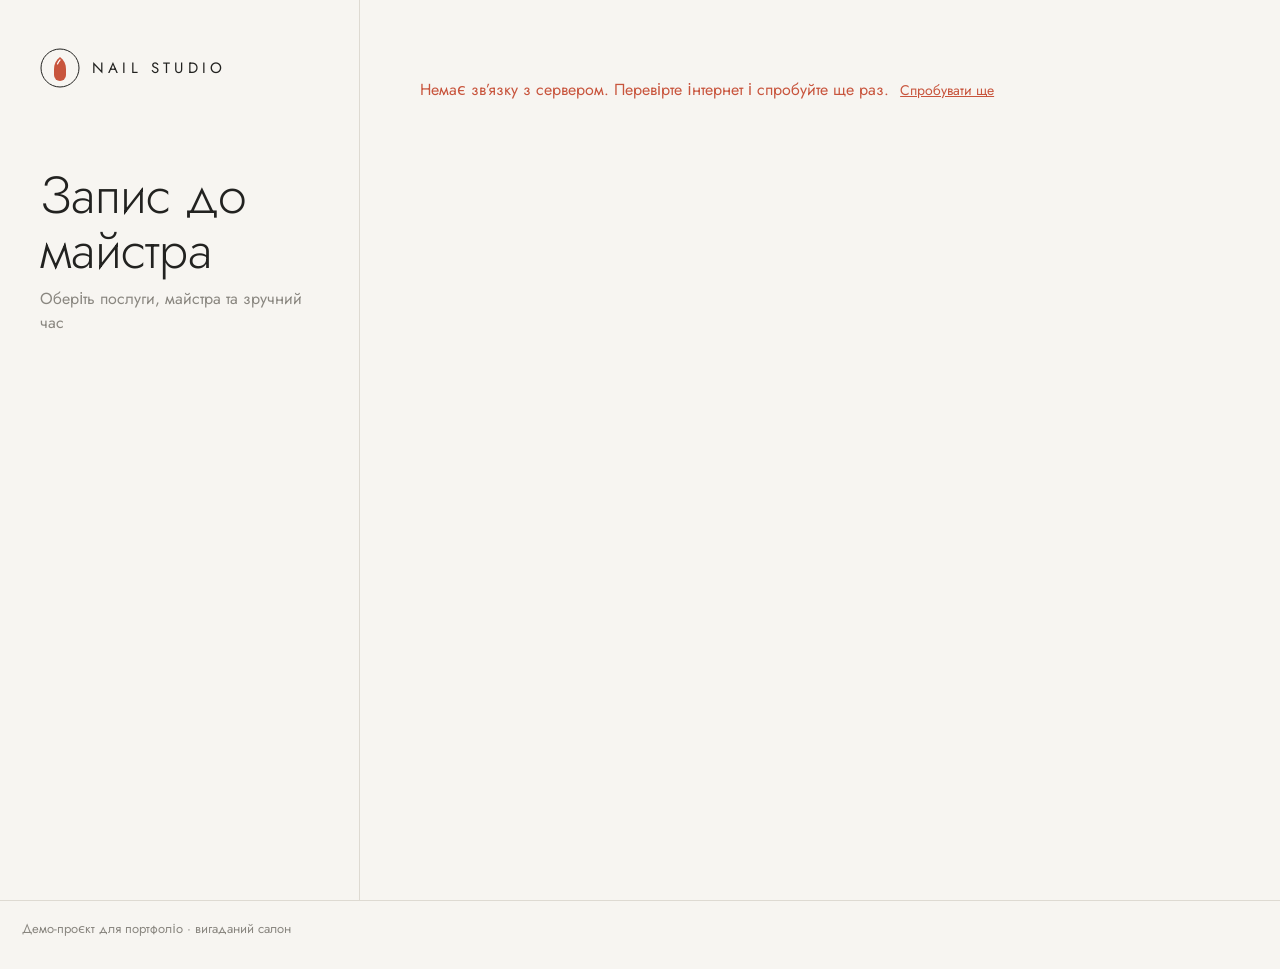
<file: docs/index.html>
<!DOCTYPE html>
<html lang="uk">
<head>
  <meta charset="UTF-8">
  <meta name="viewport" content="width=device-width, initial-scale=1, viewport-fit=cover">
  <meta name="theme-color" content="#f7f5f1">
  <meta name="color-scheme" content="light">
  <title>Запис до майстра</title>
  <link rel="preconnect" href="https://fonts.googleapis.com">
  <link rel="preconnect" href="https://fonts.gstatic.com" crossorigin>
  <link href="https://fonts.googleapis.com/css2?family=Jost:wght@300;400;500&display=swap" rel="stylesheet">
  <link rel="stylesheet" href="site.css">
</head>
<body>
  <div id="demo-banner" class="demo" hidden>Демо-режим: дані вигадані, нічого нікуди не відправляється · <a href="admin.html">Адмін-панель</a></div>

  <div class="wrap">
    <aside>
      <!-- ЛОГОТИП: замініть файл logo.svg на свій (або змініть src і текст тут) -->
      <a class="brand" href="./" aria-label="Nail Studio — на головну">
        <img src="logo.svg" alt="" width="40" height="40">
        <span>Nail Studio</span>
      </a>
      <h1 id="title">Запис до майстра</h1>
      <p class="sub" id="subtitle">Оберіть послуги, майстра та зручний час</p>
      <ol class="steps" id="steps" hidden>
        <li data-s="1"><button type="button"><span>01</span>Послуги</button></li>
        <li data-s="2"><button type="button"><span>02</span>Майстер</button></li>
        <li data-s="3"><button type="button"><span>03</span>Час</button></li>
        <li data-s="4"><button type="button"><span>04</span>Дані</button></li>
      </ol>
    </aside>

    <main>
      <div id="loading" class="state">Завантаження…</div>
      <div id="error" class="state err" hidden></div>

      <!-- Крок 1: послуги -->
      <section id="step1" hidden>
        <h2><b>01</b>Що вас цікавить</h2>
        <div id="cats" class="cats"></div>
        <h2><b>02</b>Оберіть послуги <em id="catname"></em> <small>можна кілька</small></h2>
        <div id="services"></div>
        <div id="noServices" class="state" hidden></div>
        <div id="warn" class="warn" hidden></div>
        <div class="bar">
          <div id="total" class="total"></div>
          <button id="to2" class="primary" disabled>Далі: майстер</button>
        </div>
      </section>

      <!-- Крок 2: майстер -->
      <section id="step2" hidden>
        <button class="back" data-back="1">← Назад</button>
        <div id="chosen" class="chosen"></div>
        <h2><b>03</b>Оберіть майстра</h2>
        <div id="masters" class="mlist"></div>
        <div id="noMasters" class="state" hidden>Для цього набору послуг немає вільних майстрів. Зателефонуйте нам.</div>
      </section>

      <!-- Крок 3: дата і час -->
      <section id="step3" hidden>
        <button class="back" data-back="2">← Назад</button>
        <div id="summary3" class="note"></div>
        <h2><b>04</b>Оберіть день</h2>
        <div id="days" class="chips scroll"></div>
        <h2><b>05</b>Вільний час</h2>
        <div id="times" class="times"></div>
        <div id="nodays" class="state" hidden></div>
        <button id="to4" class="primary" disabled>Далі: ваші дані</button>
      </section>

      <!-- Крок 4: дані -->
      <section id="step4" hidden>
        <button class="back" data-back="3">← Назад</button>
        <div id="summary4" class="note"></div>
        <form id="form" novalidate>
          <label>Ім’я<input id="f-name" autocomplete="name" maxlength="60"><span class="fe" id="e-name"></span></label>
          <label>Телефон<input id="f-phone" type="tel" autocomplete="tel" placeholder="+380 50 123 45 67" maxlength="20"><span class="fe" id="e-phone"></span></label>
          <label>Пошта <small>(необов’язково, надішлемо підтвердження)</small><input id="f-email" type="email" autocomplete="email" maxlength="120"><span class="fe" id="e-email"></span></label>
          <label>Побажання <small>(необов’язково)</small><textarea id="f-comment" rows="2" maxlength="500"></textarea></label>
          <input id="f-website" class="hp" tabindex="-1" autocomplete="off" aria-hidden="true">
          <p class="consent">Натискаючи «Записатися», ви погоджуєтесь на обробку імені й телефону лише для цього запису.</p>
          <button id="submit" class="primary" type="submit">Записатися</button>
        </form>
      </section>

      <!-- Готово -->
      <section id="done" hidden>
        <div class="ok">✓</div>
        <h2 class="plain">Ви записані!</h2>
        <div id="doneInfo" class="note big"></div>
        <p>Щоб скасувати запис, збережіть це посилання:</p>
        <input id="cancelLink" readonly>
        <button id="copy" class="secondary">Скопіювати посилання</button>
        <button id="restBtn" class="primary" hidden></button>
        <button id="again" class="secondary">Записатися ще раз</button>
      </section>

      <!-- Скасування за посиланням -->
      <section id="cancelBox" hidden>
        <h2 class="plain">Скасування запису</h2>
        <div id="cancelInfo" class="note big"></div>
        <button id="cancelBtn" class="primary danger">Скасувати запис</button>
        <!-- Кнопка повернення: посилання на сайт без ?cancel (адресу ставить app.js) -->
        <a id="homeBtn" class="secondary" href="./" hidden>На головну</a>
      </section>
    </main>

    <footer class="foot">Демо-проєкт для портфоліо · вигаданий салон</footer>
  </div>

  <script src="core.js"></script>
  <script src="config.js"></script>
  <script src="demo.js"></script>
  <script src="app.js"></script>
</body>
</html>
</file>
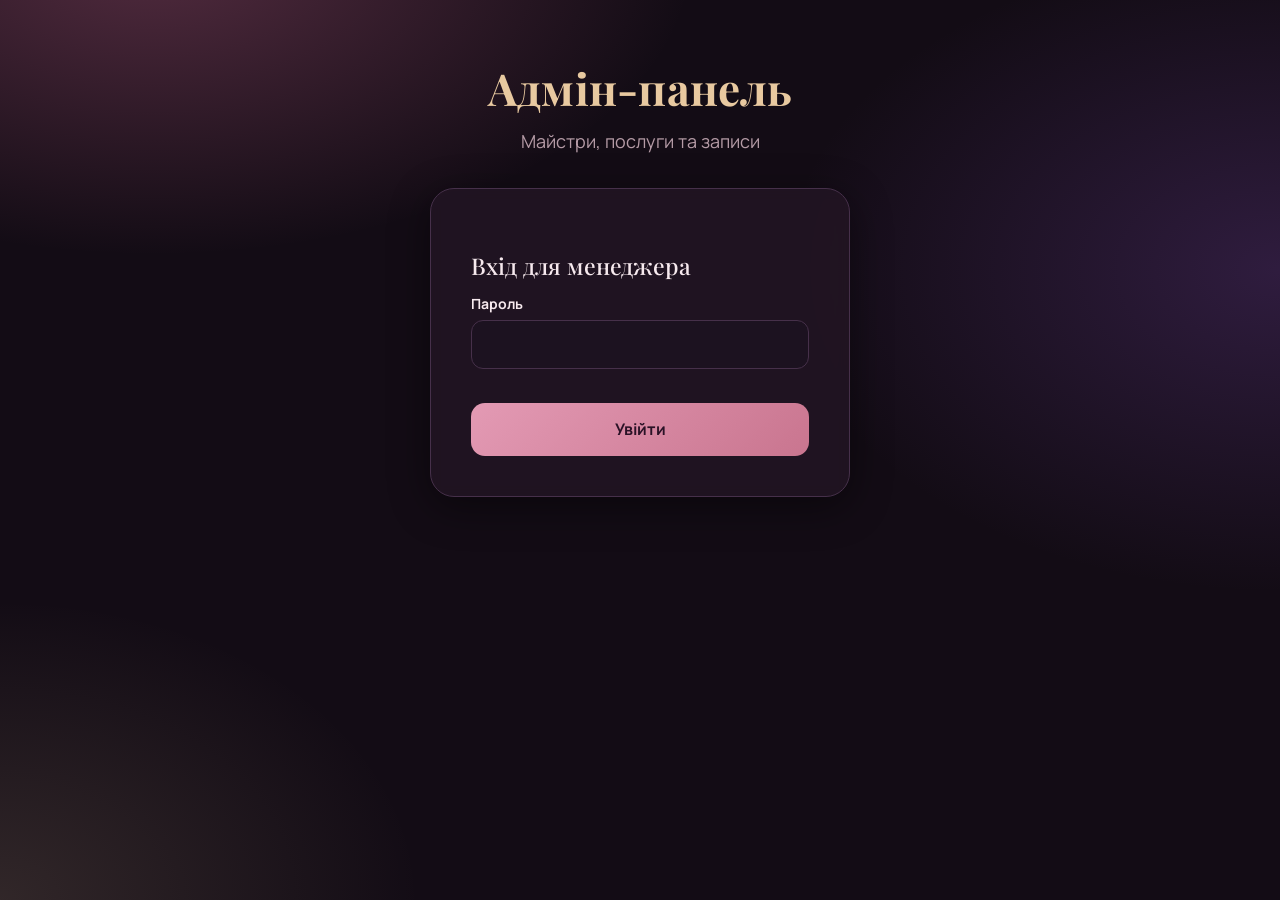
<file: docs/admin.html>
<!DOCTYPE html>
<html lang="uk">
<head>
  <meta charset="UTF-8">
  <meta name="viewport" content="width=device-width, initial-scale=1, viewport-fit=cover">
  <meta name="theme-color" content="#130c15">
  <meta name="color-scheme" content="dark">
  <meta name="robots" content="noindex, nofollow">
  <title>Адмін-панель</title>
  <link rel="preconnect" href="https://fonts.googleapis.com">
  <link rel="preconnect" href="https://fonts.gstatic.com" crossorigin>
  <link href="https://fonts.googleapis.com/css2?family=Manrope:wght@400;600;700&family=Playfair+Display:wght@500;700&display=swap" rel="stylesheet">
  <link rel="stylesheet" href="style.css">
  <link rel="stylesheet" href="admin.css">
</head>
<body>
  <div id="demo-banner" class="demo" hidden>Демо-режим: дані вигадані й зберігаються лише в цьому браузері · пароль: <b>demo</b> · <a href="index.html">Сайт запису</a></div>

  <header class="hero">
    <h1>Адмін-панель</h1>
    <p>Майстри, послуги та записи</p>
  </header>

  <!-- Вхід -->
  <main class="card narrow" id="loginBox">
    <h2>Вхід для менеджера</h2>
    <form id="loginForm">
      <label>Пароль<input id="pw" type="password" autocomplete="current-password" required></label>
      <span class="fe" id="loginErr"></span>
      <button class="primary" type="submit" id="loginBtn">Увійти</button>
    </form>
  </main>

  <!-- Панель -->
  <main class="card wide" id="panel" hidden>
    <div class="topline">
      <nav class="tabs" id="tabs">
        <button data-tab="masters" class="on">Майстри</button>
        <button data-tab="services">Послуги</button>
        <button data-tab="bookings">Записи</button>
        <button data-tab="outbox" id="outboxTab" hidden>Сповіщення (демо)</button>
      </nav>
      <button class="link" id="logout">Вийти</button>
    </div>
    <div id="msg" class="toast" hidden></div>

    <section id="tab-masters">
      <div class="head"><h2>Майстри</h2><button class="secondary small" id="addMaster">+ Новий майстер</button></div>
      <div id="mList" class="alist"></div>
    </section>

    <section id="tab-services" hidden>
      <div class="head"><h2>Послуги</h2><button class="secondary small" id="addService">+ Нова послуга</button></div>
      <div id="sList" class="alist"></div>
    </section>

    <section id="tab-bookings" hidden>
      <div class="head"><h2>Майбутні записи</h2></div>
      <div id="bList" class="alist"></div>
    </section>

    <section id="tab-outbox" hidden>
      <div class="head"><h2>Імітація листів і запрошень</h2></div>
      <p class="hint">Так би працювали листи й запрошення в календар на справжньому сервері. Приберіть пошту в профілі майстра — нові записи більше не дають йому запрошень.</p>
      <div id="oList" class="alist"></div>
    </section>
  </main>

  <!-- Вікно редагування майстра -->
  <div class="modal" id="mModal" hidden>
    <form class="sheet" id="mForm" novalidate>
      <h2 id="mTitle">Майстер</h2>
      <div class="photoRow">
        <span id="mAv"></span>
        <div>
          <input id="mFile" type="file" accept="image/*" hidden>
          <button type="button" class="secondary small" id="mPick">Завантажити фото</button>
          <button type="button" class="link" id="mDelPhoto">прибрати</button>
          <small class="hint" id="mPhotoHint"></small>
        </div>
      </div>
      <label>Ім’я<input id="m-name" maxlength="40"><span class="fe" id="me-name"></span></label>
      <label>Спеціальність <small>(під іменем на сайті)</small><input id="m-role" maxlength="60" placeholder="Майстер манікюру"></label>
      <fieldset>
        <legend>Робочі дні</legend>
        <div class="days" id="m-days"></div>
        <span class="fe" id="me-workdays"></span>
      </fieldset>
      <div class="two">
        <label>Початок дня<input id="m-start" type="time"></label>
        <label>Кінець дня<input id="m-end" type="time"></label>
      </div>
      <span class="fe" id="me-hours"></span>
      <div class="two">
        <label>Обід з <small>(не обов’язково)</small><input id="m-lunchStart" type="time"></label>
        <label>Обід до<input id="m-lunchEnd" type="time"></label>
      </div>
      <span class="fe" id="me-lunch"></span>
      <label>Пошта <small>(сповіщення + запрошення в Google Календар)</small><input id="m-email" type="email" maxlength="120" placeholder="master@gmail.com"><span class="fe" id="me-email"></span></label>
      <div class="two">
        <label>Телефон<input id="m-phone" type="tel" maxlength="20" placeholder="+380 50 123 45 67"><span class="fe" id="me-phone"></span></label>
        <label>Telegram<input id="m-telegram" maxlength="60" placeholder="@username"><span class="fe" id="me-telegram"></span></label>
      </div>
      <p class="hint">Telegram-бот із сповіщеннями — наступний етап: майстер один раз натисне Start у боті. Поки що це поле просто зберігається.</p>
      <fieldset>
        <legend>Які послуги робить <small>(нічого не обрано = усі)</small></legend>
        <div id="m-services" class="checks"></div>
      </fieldset>
      <label class="inline"><input type="checkbox" id="m-active"> Показувати на сайті і приймати записи</label>
      <div class="formBtns">
        <button type="button" class="secondary" id="mCancel">Скасувати</button>
        <button type="submit" class="primary" id="mSave">Зберегти</button>
      </div>
    </form>
  </div>

  <!-- Вікно редагування послуги -->
  <div class="modal" id="sModal" hidden>
    <form class="sheet" id="sForm" novalidate>
      <h2 id="sTitle">Послуга</h2>
      <label>Назва<input id="s-name" maxlength="80"><span class="fe" id="se-name"></span></label>
      <label>Категорія <small>(групи на сайті)</small><input id="s-category" maxlength="40" list="catList" placeholder="Манікюр"></label>
      <datalist id="catList"></datalist>
      <div class="two">
        <label>Тривалість, хв<input id="s-durationMin" type="number" min="10" max="480" step="5"><span class="fe" id="se-durationMin"></span></label>
        <label>Ціна, ₴<input id="s-price" type="number" min="0" step="10"><span class="fe" id="se-price"></span></label>
      </div>
      <label class="inline"><input type="checkbox" id="s-active"> Показувати на сайті</label>
      <div class="formBtns">
        <button type="button" class="secondary" id="sCancel">Скасувати</button>
        <button type="submit" class="primary" id="sSave">Зберегти</button>
      </div>
    </form>
  </div>

  <script src="core.js"></script>
  <script src="config.js"></script>
  <script src="demo.js"></script>
  <script src="admin.js"></script>
</body>
</html>
</file>
<file: docs/site.css>
/* Сторінка запису (index.html) — скандинавський стиль: світло, тонкі лінії, багато повітря.
   Адмінка (admin.html) далі користується style.css — вона не змінилась. */
* { box-sizing: border-box; margin: 0; padding: 0; }
html { -webkit-text-size-adjust: 100%; text-size-adjust: 100%; color-scheme: light; }
:root { --bg: #f7f5f1; --ink: #222220; --mute: #8a8780; --line: #dedad2; --acc: #c8553d; --soft: #efebe3; --card: #fff; }
body {
  background: var(--bg); color: var(--ink); line-height: 1.5; overflow-x: hidden; min-height: 100vh;
  font-family: "Jost", system-ui, -apple-system, "Segoe UI", sans-serif;
  padding: 0 env(safe-area-inset-right) env(safe-area-inset-bottom) env(safe-area-inset-left);
  -webkit-tap-highlight-color: transparent;
}
[hidden] { display: none !important; }
button, input, textarea { font: inherit; color: inherit; }
button { background: none; border: 0; cursor: pointer; text-align: left; touch-action: manipulation; }
button:focus-visible, input:focus-visible, textarea:focus-visible { outline: 2px solid var(--acc); outline-offset: 2px; }
img, svg { max-width: 100%; }

.demo { background: var(--ink); color: #f1ece2; text-align: center; padding: 7px 12px; font-size: 13px; }
.demo a { color: #f1ece2; }

.wrap { display: grid; grid-template-columns: 1fr; min-height: 100vh; }
aside { padding: 26px 22px 12px; }
/* Логотип салону: картинка logo.svg + назва. Щоб замінити — див. README («Логотип»). */
.brand { display: inline-flex; align-items: center; gap: 12px; color: var(--ink); text-decoration: none; font-size: 15px; letter-spacing: .28em; text-transform: uppercase; }
.brand img { width: 40px; height: 40px; flex: none; display: block; }
h1 { font-weight: 300; font-size: clamp(32px, 8vw, 52px); line-height: 1.05; letter-spacing: -.02em; margin: 26px 0 10px; overflow-wrap: anywhere; }
.sub { color: var(--mute); font-size: 16px; max-width: 320px; }

/* Кроки */
.steps { list-style: none; margin-top: 18px; display: flex; gap: 14px; flex-wrap: wrap; font-size: 13px; }
.steps button { color: var(--mute); padding: 2px 0; border-bottom: 1px solid transparent; cursor: default; }
.steps button span { color: var(--line); margin-right: 5px; }
.steps li.on button { color: var(--ink); }
.steps li.on button span { color: var(--acc); }
.steps li.cur button { border-bottom-color: var(--acc); }
.steps li.past button { cursor: pointer; }
.steps li.past button:hover { border-bottom-color: var(--line); }

main { padding: 8px 22px 36px; min-width: 0; }
h2 { font-weight: 400; font-size: 13px; letter-spacing: .22em; text-transform: uppercase; color: var(--mute); margin: 24px 0 12px; display: flex; gap: 10px; align-items: baseline; flex-wrap: wrap; overflow-wrap: anywhere; }
h2 b { color: var(--acc); font-weight: 500; }
h2 em { font-style: normal; letter-spacing: .04em; text-transform: none; color: var(--ink); font-size: 14px; }
h2 small { letter-spacing: .04em; text-transform: none; font-size: 13px; }
h2.plain { font-size: 30px; font-weight: 300; letter-spacing: -.02em; text-transform: none; color: var(--ink); margin: 10px 0 14px; }

/* Категорії-плитки */
.cats { display: grid; grid-template-columns: repeat(auto-fit, minmax(150px, 1fr)); gap: 12px; }
.cat { position: relative; border: 1px solid var(--line); background: var(--card); padding: 16px 16px 14px; display: flex; flex-direction: column; gap: 3px; transition: border-color .2s; }
.cat:hover { border-color: #b9b5aa; }
.cat svg { width: 30px; height: 30px; stroke: var(--ink); fill: none; stroke-width: 1.3; stroke-linecap: round; stroke-linejoin: round; margin-bottom: 6px; }
.cat .t { font-size: 21px; letter-spacing: -.01em; overflow-wrap: anywhere; }
.cat .d { font-size: 13px; color: var(--mute); }
.cat.sel { border-color: var(--ink); box-shadow: inset 0 0 0 1px var(--ink); }
.cat.sel svg { stroke: var(--acc); }
.cat .cnt { position: absolute; top: 12px; right: 12px; min-width: 22px; height: 22px; border-radius: 11px; background: var(--acc); color: #fff; font-size: 12px; display: grid; place-items: center; padding: 0 6px; }

/* Послуги */
input, textarea { display: block; width: 100%; border: 1px solid var(--line); background: var(--card); padding: 13px 14px; font-size: 16px; border-radius: 0; outline: 0; }
input:focus, textarea:focus { border-color: var(--ink); }
input.bad { border-color: var(--acc); }
textarea { resize: vertical; min-height: 70px; }
.list { border-top: 1px solid var(--line); }
.opt { display: grid; grid-template-columns: 24px 1fr auto; gap: 14px; align-items: center; width: 100%; padding: 16px 0; border-bottom: 1px solid var(--line); }
.opt .nm { font-size: 18px; overflow-wrap: anywhere; }
.opt small { display: block; font-size: 13.5px; color: var(--mute); }
.opt .price { font-size: 16px; white-space: nowrap; }
.chk { width: 22px; height: 22px; border: 1px solid #b9b5aa; background: var(--card); display: grid; place-items: center; transition: .15s; }
.opt:hover .chk { border-color: var(--ink); }
.opt.sel .chk { background: var(--acc); border-color: var(--acc); }
.opt.sel .chk::after { content: "✓"; color: #fff; font-size: 14px; line-height: 1; }

.total { font-size: 15px; color: var(--mute); margin-bottom: 8px; }
.total b { color: var(--ink); font-weight: 500; }
.bar { position: sticky; bottom: 0; margin: 14px -22px -36px; padding: 12px 22px 18px; background: linear-gradient(to top, var(--bg) 78%, transparent); }

/* Попередження «забагато послуг» */
.warn { margin-top: 16px; padding: 14px 16px; border: 1px solid var(--acc); background: #fbefe9; font-size: 14.5px; }
.warn .alt { display: block; width: 100%; margin-top: 10px; padding: 12px 14px; background: var(--card); border: 1px solid var(--line); font-weight: 500; }
.warn .alt:hover { border-color: var(--ink); }
.warn .alt small { display: block; margin-top: 2px; font-weight: 400; color: var(--mute); }

/* Крок 2: вибрані послуги + майстри */
.chosen { display: flex; justify-content: space-between; gap: 14px; align-items: flex-start; border: 1px solid var(--line); background: var(--card); padding: 14px 16px; margin: 6px 0 4px; }
.chosen small { display: block; color: var(--mute); font-size: 13px; }
.chosen b { font-weight: 500; overflow-wrap: anywhere; }
.link { color: var(--acc); text-decoration: underline; text-underline-offset: 3px; padding: 2px 0; white-space: nowrap; font-size: 14px; }

.mlist { border-top: 1px solid var(--line); }
.mrow { display: grid; grid-template-columns: 52px 1fr 22px; gap: 16px; align-items: center; width: 100%; padding: 18px 0; border-bottom: 1px solid var(--line); transition: padding .2s; }
.mrow:hover:not(:disabled) { padding-left: 8px; }
.mrow:disabled { opacity: .5; cursor: not-allowed; }
.av { position: relative; flex: none; width: 52px; height: 52px; background: #e8e4db; display: grid; place-items: center; overflow: hidden; font-weight: 300; font-size: 22px; }
.mrow:nth-child(even) .av { background: #e9dcd3; }
.av img { position: absolute; inset: 0; width: 100%; height: 100%; object-fit: cover; }
.av.any { background: transparent; border: 1px dashed #bdb8ac; color: var(--mute); }
.av.sm { width: 40px; height: 40px; font-size: 18px; }
.mi { display: block; min-width: 0; }
.mi b { display: block; font-weight: 400; font-size: 21px; letter-spacing: -.01em; overflow-wrap: anywhere; }
.mi small { display: block; font-size: 14px; color: var(--mute); }
.near { display: block; font-size: 13.5px; margin-top: 6px; }
.near b { display: inline; font-size: inherit; font-weight: 500; color: var(--acc); }
.near em { font-style: normal; color: var(--mute); margin: 0 6px; }
.near .dim { color: var(--mute); }
.go { font-size: 20px; color: var(--mute); }
.mrow:hover:not(:disabled) .go { color: var(--acc); }

/* День і час */
.note { border: 1px solid var(--line); background: var(--card); padding: 13px 16px; margin: 8px 0; font-size: 15px; overflow-wrap: anywhere; }
.note.big { font-size: 17px; line-height: 1.7; text-align: left; }
.chips { display: flex; flex-wrap: wrap; gap: 8px; }
.chips.scroll { flex-wrap: nowrap; overflow-x: auto; padding-bottom: 8px; scrollbar-width: thin; scrollbar-color: #b9b5aa transparent; }
.chip.day { flex: none; border: 1px solid var(--line); background: var(--card); padding: 8px 14px; text-align: center; min-width: 62px; }
.chip.day small { display: block; font-size: 12px; color: var(--mute); text-transform: uppercase; letter-spacing: .1em; }
.chip.day b { display: block; font-weight: 400; font-size: 19px; }
.chip.day:hover { border-color: #b9b5aa; }
.chip.sel { border-color: var(--ink); box-shadow: inset 0 0 0 1px var(--ink); }
.times { display: grid; grid-template-columns: repeat(3, 1fr); gap: 10px; }
.time { border: 1px solid var(--line); background: var(--card); padding: 12px 6px; text-align: center; font-size: 17px; }
.time:hover { border-color: #b9b5aa; }
.time.sel { background: var(--ink); color: #fff; border-color: var(--ink); }

/* Кнопки */
.primary, .secondary { display: block; width: 100%; margin-top: 22px; padding: 16px 28px; font-size: 14px; letter-spacing: .14em; text-transform: uppercase; text-align: center; }
.primary { background: var(--ink); color: #fff; }
.primary:hover:not(:disabled) { background: #000; }
.primary:disabled { background: #d5d1c8; color: #fff; cursor: not-allowed; }
.primary.danger { background: var(--acc); }
.secondary { border: 1px solid var(--line); background: var(--card); color: var(--ink); }
.secondary:hover { border-color: var(--ink); }
.back { font-size: 14px; color: var(--mute); padding: 10px 0; margin-top: 4px; }
.back:hover { color: var(--ink); }
#restBtn, #homeBtn { margin-top: 12px; }
a.secondary { text-decoration: none; }

/* Форма */
label { display: block; margin-top: 16px; font-size: 13px; letter-spacing: .08em; text-transform: uppercase; color: var(--mute); }
label small { text-transform: none; letter-spacing: 0; }
label input, label textarea { margin-top: 6px; color: var(--ink); text-transform: none; letter-spacing: 0; }
.fe { display: block; min-height: 16px; color: var(--acc); font-size: 12.5px; text-transform: none; letter-spacing: 0; margin-top: 3px; }
.hp { position: absolute; left: -9999px; width: 1px; height: 1px; opacity: 0; }
.consent { font-size: 13px; color: var(--mute); margin-top: 12px; }

/* Стани */
.state { color: var(--mute); padding: 26px 0; }
.state.err { color: var(--acc); }
.state .back { color: var(--acc); text-decoration: underline; margin-left: 6px; }
.ok { width: 54px; height: 54px; border-radius: 50%; background: var(--acc); color: #fff; font-size: 26px; display: grid; place-items: center; margin: 22px 0 8px; }
#done p { color: var(--mute); margin: 16px 0 8px; }
#cancelLink { font-size: 13px; }
.foot { padding: 18px 22px 30px; font-size: 13px; color: var(--mute); border-top: 1px solid var(--line); }

@media (min-width: 600px) {
  .times { grid-template-columns: repeat(4, 1fr); }
  .primary, .secondary { max-width: 360px; }
}
@media (min-width: 860px) {
  .wrap { grid-template-columns: 360px 1fr; }
  aside { padding: 48px 40px; border-right: 1px solid var(--line); position: sticky; top: 0; height: 100vh; display: flex; flex-direction: column; }
  h1 { margin-top: 80px; }
  .steps { flex-direction: column; gap: 12px; margin-top: 36px; font-size: 15px; }
  main { padding: 40px 60px 50px; max-width: 860px; }
  .bar { margin: 14px -60px -50px; padding: 12px 60px 24px; }
  .foot { grid-column: 1 / -1; }
  .chips.scroll { flex-wrap: wrap; overflow: visible; }
  .times { grid-template-columns: repeat(5, 1fr); }
}
@media (max-width: 380px) {
  aside, main { padding-left: 16px; padding-right: 16px; }
  .bar { margin-left: -16px; margin-right: -16px; padding-left: 16px; padding-right: 16px; }
  .cat { padding: 14px 12px; } .cat .t { font-size: 19px; }
  .opt { gap: 10px; }
}
@media (prefers-reduced-motion: reduce) { *, *::before, *::after { transition: none !important; animation: none !important; } }
</file>
<file: docs/style.css>
* { box-sizing: border-box; }
html { -webkit-text-size-adjust: 100%; text-size-adjust: 100%; color-scheme: dark; }
:root {
  --bg: #130c15; --card: rgba(34, 22, 36, .86); --card-2: #2a1b2d; --line: #46304a;
  --rose: #e39ab4; --rose-d: #c9758f; --ink: #f6e9ee; --mute: #b59ba6; --gold: #e8c9a0;
}
body {
  margin: 0; padding: 0 env(safe-area-inset-right) env(safe-area-inset-bottom) env(safe-area-inset-left); -webkit-tap-highlight-color: transparent; min-height: 100vh; color: var(--ink); line-height: 1.45;
  font-family: "Manrope", system-ui, -apple-system, "Segoe UI", sans-serif;
  background:
    radial-gradient(900px 500px at 12% -5%, rgba(214, 108, 150, .32), transparent 60%),
    radial-gradient(800px 520px at 100% 30%, rgba(120, 70, 170, .28), transparent 62%),
    radial-gradient(700px 500px at 0% 100%, rgba(232, 201, 160, .14), transparent 60%),
    var(--bg);
  background-attachment: fixed;
}
[hidden] { display: none !important; }
.demo { background: #3a2c12; color: var(--gold); text-align: center; padding: 6px 12px; font-size: 13px; }
.hero { text-align: center; padding: 34px 16px 12px; }
.hero h1 { margin: 0 0 8px; font-family: "Playfair Display", Georgia, serif; font-weight: 700; font-size: 32px; letter-spacing: .3px; color: var(--gold); }
.hero p { margin: 0; color: var(--mute); }
.card { max-width: 560px; margin: 14px auto 24px; padding: 18px 16px 24px; background: var(--card); border: 1px solid var(--line); border-radius: 20px; box-shadow: 0 10px 40px rgba(0, 0, 0, .45); backdrop-filter: blur(6px); }
h2 { font-family: "Playfair Display", Georgia, serif; font-weight: 500; font-size: 19px; margin: 20px 0 10px; color: var(--ink); }
h2 small { font-family: "Manrope", sans-serif; font-size: 12px; font-weight: 400; color: var(--mute); margin-left: 6px; }

.steps { display: flex; gap: 6px; list-style: none; padding: 0; margin: 0 0 8px; }
.steps li { flex: 1; text-align: center; font-size: 12px; padding: 6px 0; border-bottom: 3px solid var(--line); color: var(--mute); }
.steps li.on { border-color: var(--rose); color: var(--rose); font-weight: 700; }

.list { display: grid; gap: 8px; }
.opt { display: flex; gap: 12px; align-items: center; width: 100%; text-align: left; padding: 13px 14px; background: var(--card-2); border: 1.5px solid var(--line); border-radius: 14px; font: inherit; color: inherit; cursor: pointer; transition: border-color .15s, background .15s; }
.opt:hover { border-color: var(--rose-d); }
.opt .nm { flex: 1; }
.opt small { display: block; color: var(--mute); }
.opt .price { font-weight: 700; white-space: nowrap; color: var(--gold); }
.chk { width: 22px; height: 22px; border: 2px solid var(--line); border-radius: 7px; flex: none; display: grid; place-items: center; }
.opt.sel { border-color: var(--rose); background: #3a2340; }
.opt.sel .chk { background: var(--rose); border-color: var(--rose); }
.opt.sel .chk::after { content: "✓"; color: #2a1226; font-size: 14px; font-weight: 800; }
.total { margin-top: 14px; text-align: center; color: var(--gold); font-weight: 600; min-height: 22px; }

.chips { display: flex; flex-wrap: wrap; gap: 8px; }
.chips.scroll { flex-wrap: nowrap; overflow-x: auto; padding-bottom: 6px; }
.chip { padding: 9px 16px; border: 1.5px solid var(--line); border-radius: 22px; background: var(--card-2); font: inherit; color: inherit; cursor: pointer; white-space: nowrap; }
.chip.day { text-align: center; min-width: 62px; padding: 8px 6px; border-radius: 14px; }
.chip.day b { display: block; font-size: 18px; }
.chip.day small { color: var(--mute); }
.chip.sel, .time.sel { border-color: var(--rose); background: #3a2340; color: #fff; }
.times { display: grid; grid-template-columns: repeat(4, 1fr); gap: 8px; }
.time { padding: 11px 0; border: 1.5px solid var(--line); border-radius: 12px; background: var(--card-2); font: inherit; color: inherit; cursor: pointer; }

.primary, .secondary { display: block; width: 100%; margin-top: 16px; padding: 15px; border-radius: 14px; font: inherit; font-weight: 700; cursor: pointer; border: 0; }
.primary { background: linear-gradient(135deg, #e39ab4, #c9758f); color: #2a1226; }
.primary:disabled { background: #3a2a3d; color: #7d6a82; cursor: not-allowed; }
.primary.danger { background: #c4584a; color: #fff; }
.secondary { background: var(--card-2); color: var(--rose); border: 1.5px solid var(--line); }

/* Предупреждение «слишком много услуг» */
.warn { margin-top: 14px; padding: 14px; border: 1.5px solid #c9954f; background: rgba(201, 149, 79, .12); border-radius: 14px; font-size: 14px; }
.warn .alt { display: block; width: 100%; margin-top: 10px; padding: 12px 14px; text-align: left; background: var(--card-2); border: 1.5px solid var(--rose-d); border-radius: 12px; color: var(--ink); font: inherit; font-weight: 700; cursor: pointer; }
.warn .alt:hover { background: #3a2340; }
.warn .alt small { display: block; margin-top: 3px; font-weight: 400; color: var(--mute); }

/* Кнопка «Назад» — заметная, как настоящая кнопка */
.back { display: inline-flex; align-items: center; gap: 8px; margin: 4px 0 6px; padding: 10px 18px; background: var(--card-2); border: 1.5px solid var(--rose-d); border-radius: 12px; color: var(--rose); font: inherit; font-weight: 700; cursor: pointer; }
.back:hover { background: #3a2340; }

.note { background: var(--card-2); border: 1px solid var(--line); border-radius: 12px; padding: 11px 13px; margin: 10px 0; font-size: 14px; }
.note.big { font-size: 16px; }
.state { text-align: center; color: var(--mute); padding: 24px 8px; }
.state.err { color: #ff9b8f; }
label { display: block; margin-top: 12px; font-size: 14px; font-weight: 700; }
label small { font-weight: 400; color: var(--mute); }
input, textarea { display: block; width: 100%; margin-top: 5px; padding: 12px; background: #1c1220; border: 1.5px solid var(--line); border-radius: 12px; font: inherit; font-size: 16px; color: var(--ink); }
input:focus, textarea:focus { outline: none; border-color: var(--rose); }
input.bad { border-color: #e0685a; }
.fe { display: block; min-height: 16px; color: #ff9b8f; font-size: 12px; font-weight: 400; margin-top: 2px; }
.hp { position: absolute; left: -9999px; width: 1px; height: 1px; opacity: 0; }
.consent { font-size: 12px; color: var(--mute); margin: 12px 0 0; }
.ok { width: 58px; height: 58px; margin: 8px auto; border-radius: 50%; background: linear-gradient(135deg, #6fcf97, #3d9a6a); color: #fff; font-size: 32px; line-height: 58px; text-align: center; }
#done { text-align: center; }
#cancelLink { text-align: center; font-size: 13px; }
.foot { text-align: center; font-size: 12px; color: var(--mute); padding-bottom: 24px; }
.chips.scroll { scrollbar-color: var(--rose-d) transparent; scrollbar-width: thin; }

/* ================= Адаптация под все экраны ================= */
img, svg { max-width: 100%; }
.hero h1 { font-size: clamp(26px, 5vw + 12px, 44px); }
.hero { padding: clamp(24px, 5vw, 56px) 16px clamp(8px, 2vw, 20px); }
.hero p { font-size: clamp(14px, 1.2vw + 11px, 18px); padding: 0 8px; }
.card { width: calc(100% - 24px); }
button, .opt, .chip, .time { touch-action: manipulation; }
button:focus-visible, .opt:focus-visible, .chip:focus-visible, .time:focus-visible, input:focus-visible, textarea:focus-visible { outline: 2px solid var(--gold); outline-offset: 2px; }
.opt .nm, .note, h2 { overflow-wrap: anywhere; }

/* Тачскрины: крупные зоны нажатия */
@media (hover: none) and (pointer: coarse) {
  .opt { min-height: 56px; } .chip { min-height: 44px; } .time { min-height: 46px; } .back { min-height: 44px; }
  .opt:hover, .back:hover { border-color: var(--line); background: var(--card-2); }
  .opt.sel:hover { border-color: var(--rose); background: #3a2340; }
}

/* Очень маленькие телефоны (до 360 px) */
@media (max-width: 360px) {
  .card { width: calc(100% - 16px); padding: 14px 12px 20px; border-radius: 16px; }
  .times { grid-template-columns: repeat(3, 1fr); }
  .opt { padding: 11px 10px; gap: 9px; } .opt .price { font-size: 14px; }
  .chip { padding: 8px 13px; font-size: 14px; }
  .steps li { font-size: 11px; }
}

/* Телефон в горизонтальном положении (мало высоты) */
@media (max-height: 520px) and (orientation: landscape) {
  .hero { padding: 12px 16px 4px; } .hero h1 { font-size: 24px; } .hero p { display: none; }
  .times { grid-template-columns: repeat(6, 1fr); }
  .card { margin-top: 8px; }
}

/* Планшет (от 600 px) */
@media (min-width: 600px) {
  .card { max-width: 680px; padding: 26px 28px 30px; border-radius: 24px; }
  h2 { font-size: 21px; }
  .times { grid-template-columns: repeat(5, 1fr); gap: 10px; }
  .opt { padding: 15px 18px; }
  .steps li { font-size: 13px; }
  .primary, .secondary { max-width: 360px; margin-left: auto; margin-right: auto; }
}

/* Ноутбук / ПК / Mac (от 960 px) */
@media (min-width: 960px) {
  .card { max-width: 860px; padding: 34px 40px 40px; }
  h2 { font-size: 23px; margin-top: 26px; }
  .times { grid-template-columns: repeat(6, 1fr); }
  .chips.scroll { flex-wrap: wrap; overflow: visible; }
  .chip.day { min-width: 72px; }
  .opt, .chip, .time { transition: border-color .15s, background .15s, transform .15s, box-shadow .15s; }
  .opt:hover, .chip:hover, .time:hover { transform: translateY(-2px); box-shadow: 0 6px 18px rgba(0, 0, 0, .35); }
  .primary:not(:disabled):hover { filter: brightness(1.08); transform: translateY(-1px); }
  .back, .primary, .secondary { transition: background .15s, filter .15s, transform .15s; }
}

/* Большие мониторы (от 1500 px) */
@media (min-width: 1500px) {
  body { font-size: 18px; }
  .card { max-width: 980px; }
  .times { grid-template-columns: repeat(7, 1fr); }
}

@media (prefers-reduced-motion: reduce) {
  *, *::before, *::after { transition: none !important; animation: none !important; transform: none !important; }
}

/* ================= Версия 2: мастер первым ================= */
.demo a { color: var(--gold); }
h3 { margin: 18px 0 8px; font-size: 13px; font-weight: 700; letter-spacing: .08em; text-transform: uppercase; color: var(--rose); }
input[type="search"] { margin-top: 0; }

/* Аватар мастера: буква-заглушка под фото; если фото загрузится — закрывает букву */
.av { position: relative; flex: none; width: 64px; height: 64px; border-radius: 50%; overflow: hidden; display: grid; place-items: center; background: linear-gradient(135deg, #5a3463, #c9758f); color: #fff; font-family: "Playfair Display", Georgia, serif; font-size: 26px; border: 2px solid var(--line); }
.av img { position: absolute; inset: 0; width: 100%; height: 100%; object-fit: cover; }
.av.sm { width: 44px; height: 44px; font-size: 18px; }
.av.lg { width: 96px; height: 96px; font-size: 38px; }

.masters { display: grid; gap: 10px; }
.mcard { display: flex; align-items: center; gap: 14px; width: 100%; text-align: left; padding: 14px; background: var(--card-2); border: 1.5px solid var(--line); border-radius: 16px; font: inherit; color: inherit; cursor: pointer; transition: border-color .15s, background .15s; }
.mcard:hover { border-color: var(--rose-d); background: #321f35; }
.mcard.any .av { background: linear-gradient(135deg, #3b2b45, #e8c9a0); }
.mi { flex: 1; min-width: 0; display: block; }
.mi b { display: block; font-size: 17px; }
.mi small { display: block; color: var(--mute); }
.mcard .go { color: var(--rose); font-size: 26px; flex: none; }
.near { display: flex; flex-wrap: wrap; gap: 6px; margin-top: 8px; }
.chip-s { padding: 4px 10px; border-radius: 14px; background: rgba(227, 154, 180, .14); border: 1px solid rgba(227, 154, 180, .35); color: var(--rose); font-size: 12px; font-weight: 600; white-space: nowrap; }
.chip-s.dim { background: transparent; border-color: var(--line); color: var(--mute); font-weight: 400; }

.who { display: flex; align-items: center; gap: 12px; margin: 8px 0 4px; }
.who small { display: block; color: var(--mute); font-size: 12px; }
.who > span:nth-child(2) { flex: 1; }
.link { background: none; border: 0; color: var(--rose); font: inherit; text-decoration: underline; cursor: pointer; padding: 6px; }

/* Нижняя панель с итогом и кнопкой «Далі» липнет к низу экрана */
.bar { position: sticky; bottom: 0; margin: 14px -16px -24px; padding: 10px 16px 14px; background: linear-gradient(to top, var(--card) 70%, transparent); border-radius: 0 0 20px 20px; }
.bar .total { margin-top: 0; }
.bar .primary { margin-top: 8px; }

@media (min-width: 600px) {
  .bar { margin: 14px -28px -30px; padding: 10px 28px 18px; }
  .masters { grid-template-columns: 1fr 1fr; }
  .mcard.any { grid-column: 1 / -1; }
}
@media (min-width: 960px) {
  .bar { margin: 14px -40px -40px; padding: 10px 40px 24px; }
  .masters { grid-template-columns: 1fr 1fr 1fr; }
  .mcard.any { grid-column: 1 / -1; }
  .list { grid-template-columns: 1fr 1fr; gap: 10px; }
}
@media (max-width: 360px) {
  .av { width: 52px; height: 52px; font-size: 22px; }
  .mcard { padding: 11px 10px; gap: 10px; }
}
</file>
<file: docs/admin.css>
/* Админка: дополняет style.css (та же тёмная палитра) */
.card.narrow { max-width: 420px; }
.card.wide { max-width: 980px; }
.topline { display: flex; align-items: center; justify-content: space-between; gap: 10px; flex-wrap: wrap; }
.tabs { display: flex; gap: 6px; flex-wrap: wrap; }
.tabs button { padding: 9px 16px; border: 1.5px solid var(--line); border-radius: 22px; background: var(--card-2); color: var(--ink); font: inherit; cursor: pointer; }
.tabs button.on { border-color: var(--rose); background: #3a2340; color: #fff; font-weight: 700; }
.head { display: flex; align-items: center; justify-content: space-between; gap: 10px; }
.head h2 { margin: 18px 0 10px; }
.small { width: auto !important; margin: 0 !important; padding: 9px 16px !important; display: inline-block !important; font-size: 14px; }
.hint { color: var(--mute); font-size: 13px; margin: 8px 0; }
.toast { margin: 12px 0 0; padding: 10px 14px; border-radius: 12px; background: rgba(111, 207, 151, .16); border: 1px solid #3d9a6a; color: #bff0d3; }
.toast.err { background: rgba(224, 104, 90, .16); border-color: #e0685a; color: #ffb9b0; }

.alist { display: grid; gap: 10px; }
.row { display: flex; align-items: center; gap: 14px; padding: 12px 14px; background: var(--card-2); border: 1.5px solid var(--line); border-radius: 14px; }
.row.off { opacity: .6; }
.row .info { flex: 1; min-width: 0; }
.row .info b { display: block; }
.row .info small { display: block; color: var(--mute); overflow-wrap: anywhere; }
.row .meta { color: var(--gold); font-weight: 700; white-space: nowrap; }
.tag { display: inline-block; padding: 2px 8px; border-radius: 10px; font-size: 11px; font-weight: 700; background: #3a2a3d; color: var(--mute); margin-left: 6px; vertical-align: middle; }
.tag.on { background: rgba(111, 207, 151, .18); color: #9be2bb; }
.row .btn { padding: 8px 14px; border: 1.5px solid var(--rose-d); border-radius: 10px; background: transparent; color: var(--rose); font: inherit; font-weight: 700; cursor: pointer; }
.row .btn.danger { border-color: #c4584a; color: #ff9b8f; }
.cat { margin: 14px 0 4px; font-size: 13px; text-transform: uppercase; letter-spacing: .08em; color: var(--rose); font-weight: 700; }

/* Окно редактирования */
.modal { position: fixed; inset: 0; z-index: 20; background: rgba(8, 4, 10, .72); display: flex; align-items: flex-start; justify-content: center; overflow-y: auto; padding: 16px 10px; }
.modal[hidden] { display: none; }
.sheet { width: 100%; max-width: 560px; background: #1f1423; border: 1px solid var(--line); border-radius: 20px; padding: 18px 18px 22px; box-shadow: 0 20px 60px rgba(0, 0, 0, .6); }
.sheet h2 { margin-top: 4px; }
.sheet .two { display: grid; grid-template-columns: 1fr 1fr; gap: 12px; }
.photoRow { display: flex; align-items: center; gap: 16px; margin: 6px 0 4px; }
.photoRow .secondary.small { max-width: none; }
fieldset { border: 1.5px solid var(--line); border-radius: 12px; margin: 14px 0 0; padding: 8px 12px 12px; }
legend { padding: 0 6px; font-size: 14px; font-weight: 700; }
legend small { font-weight: 400; color: var(--mute); }
.days { display: flex; flex-wrap: wrap; gap: 6px; }
.days label, .checks label { display: inline-flex; align-items: center; gap: 6px; margin: 0; padding: 7px 12px; border: 1.5px solid var(--line); border-radius: 18px; background: var(--card-2); font-weight: 600; cursor: pointer; }
.days label:has(input:checked), .checks label:has(input:checked) { border-color: var(--rose); background: #3a2340; }
.days input, .checks input, label.inline input { display: inline-block; width: auto; margin: 0; }
.checks { display: flex; flex-wrap: wrap; gap: 6px; }
label.inline { display: flex; align-items: center; gap: 10px; margin-top: 16px; font-weight: 600; }
.formBtns { display: flex; gap: 10px; margin-top: 14px; }
.formBtns button { margin-top: 0; }
input[type="time"], input[type="number"] { color-scheme: dark; }

@media (max-width: 520px) {
  .sheet .two { grid-template-columns: 1fr; gap: 0; }
  .row { flex-wrap: wrap; }
  .row .info { flex-basis: calc(100% - 80px); }
  .row .btn { flex: 1; }
}
</file>
